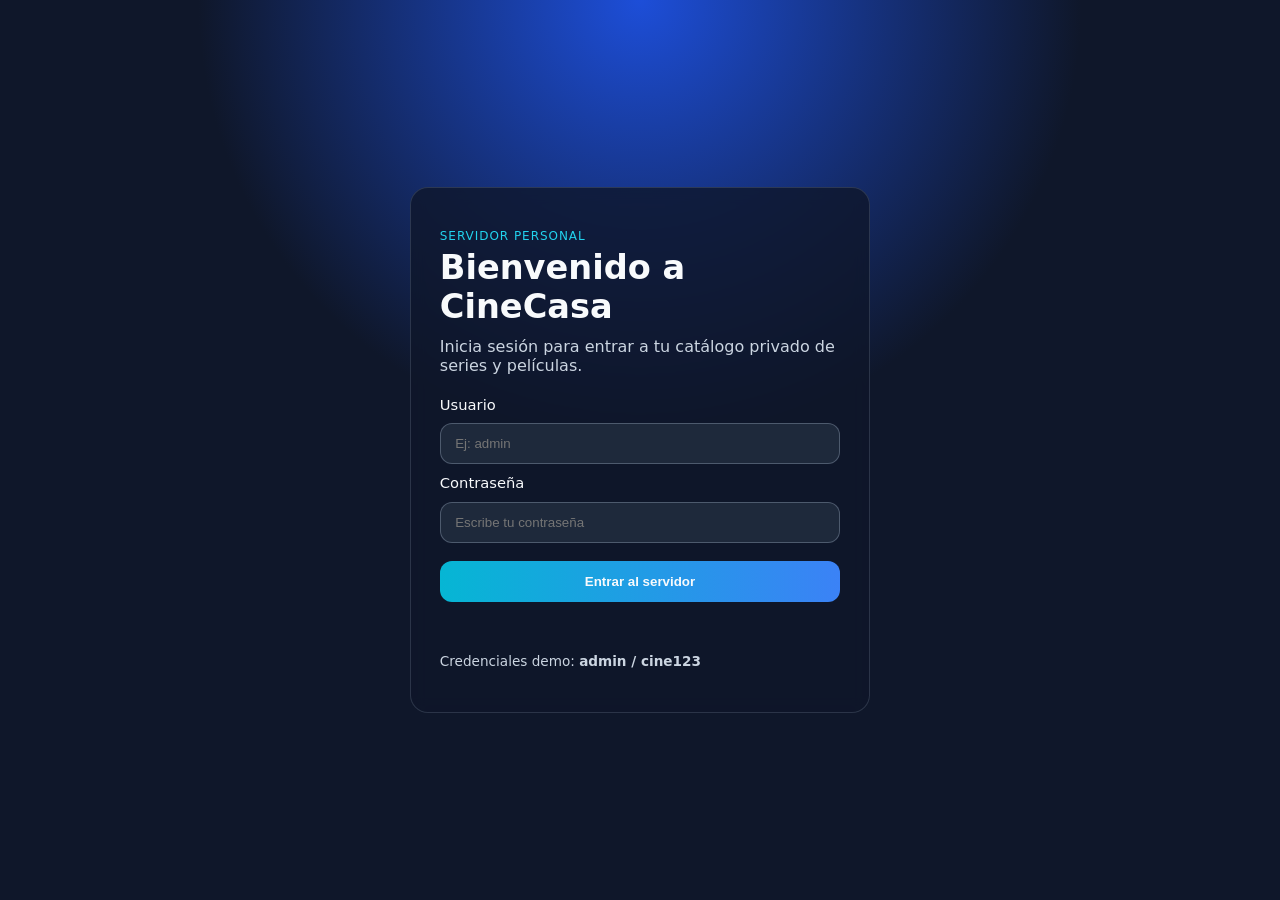
<file: index.html>
<!doctype html>
<html lang="es">
  <head>
    <meta charset="UTF-8" />
    <meta name="viewport" content="width=device-width, initial-scale=1.0" />
    <title>Acceso | CineCasa</title>
    <link rel="stylesheet" href="styles.css" />
  </head>
  <body>
    <main class="page page--login">
      <section class="card">
        <p class="eyebrow">Servidor personal</p>
        <h1>Bienvenido a CineCasa</h1>
        <p class="subtitle">
          Inicia sesión para entrar a tu catálogo privado de series y películas.
        </p>

        <form id="loginForm" class="form" autocomplete="off">
          <label for="username">Usuario</label>
          <input id="username" name="username" type="text" placeholder="Ej: admin" required />

          <label for="password">Contraseña</label>
          <input
            id="password"
            name="password"
            type="password"
            placeholder="Escribe tu contraseña"
            required
          />

          <button type="submit">Entrar al servidor</button>
          <p id="feedback" class="feedback" aria-live="polite"></p>
        </form>

        <p class="hint">Credenciales demo: <strong>admin / cine123</strong></p>
      </section>
    </main>

    <script src="app.js"></script>
  </body>
</html>
</file>
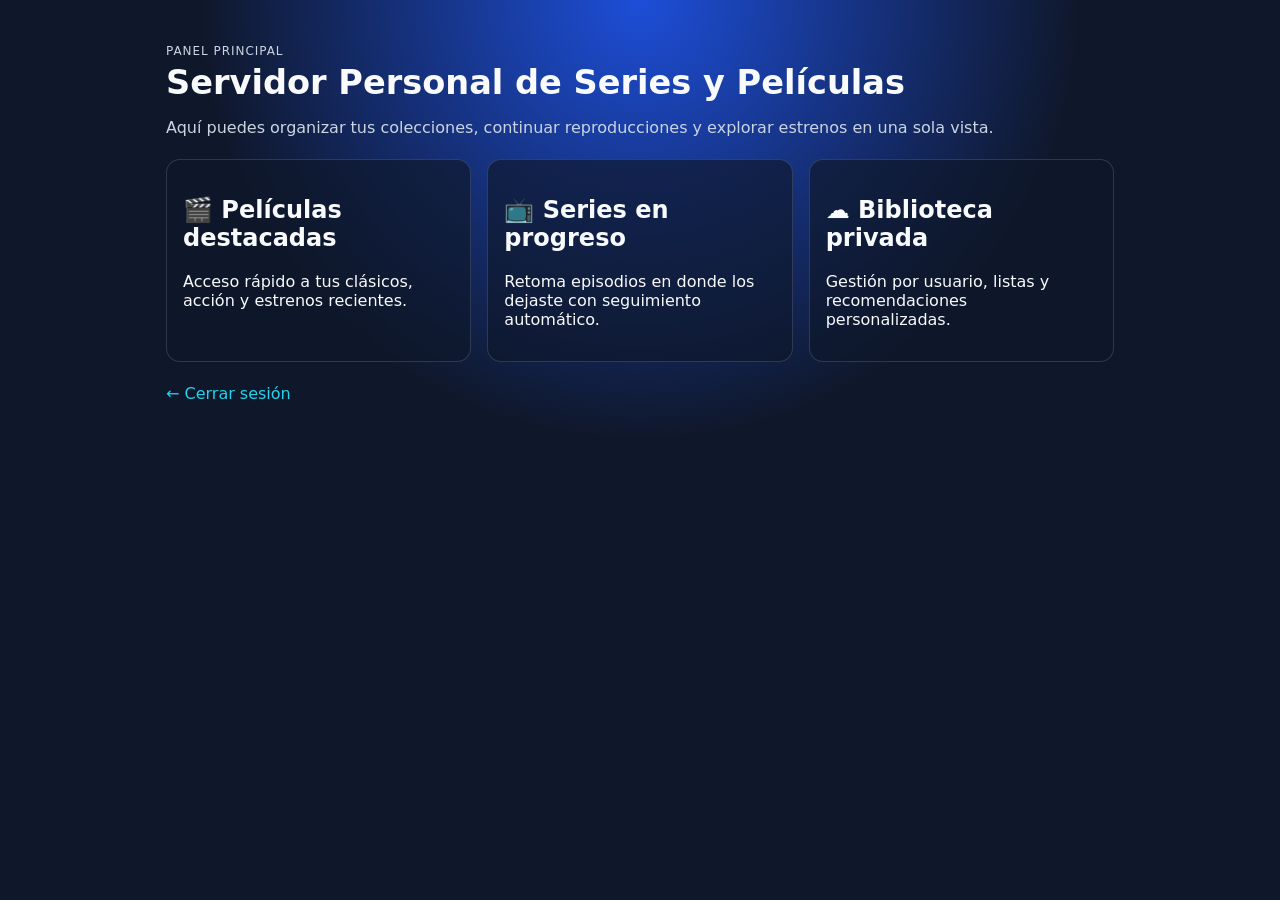
<file: landing-servidor.html>
<!doctype html>
<html lang="es">
  <head>
    <meta charset="UTF-8" />
    <meta name="viewport" content="width=device-width, initial-scale=1.0" />
    <title>Servidor | CineCasa</title>
    <link rel="stylesheet" href="styles.css" />
  </head>
  <body>
    <main class="page page--catalog">
      <header class="hero">
        <p class="eyebrow">Panel principal</p>
        <h1>Servidor Personal de Series y Películas</h1>
        <p>
          Aquí puedes organizar tus colecciones, continuar reproducciones y explorar estrenos en una sola vista.
        </p>
      </header>

      <section class="grid">
        <article class="tile">
          <h2>🎬 Películas destacadas</h2>
          <p>Acceso rápido a tus clásicos, acción y estrenos recientes.</p>
        </article>
        <article class="tile">
          <h2>📺 Series en progreso</h2>
          <p>Retoma episodios en donde los dejaste con seguimiento automático.</p>
        </article>
        <article class="tile">
          <h2>☁️ Biblioteca privada</h2>
          <p>Gestión por usuario, listas y recomendaciones personalizadas.</p>
        </article>
      </section>

      <a class="back-link" href="index.html">← Cerrar sesión</a>
    </main>
  </body>
</html>
</file>
<file: styles.css>
:root {
  --bg: #0f172a;
  --bg-soft: #1e293b;
  --text: #f8fafc;
  --muted: #cbd5e1;
  --primary: #22d3ee;
  --danger: #fb7185;
}

* {
  box-sizing: border-box;
}

body {
  margin: 0;
  font-family: "Inter", system-ui, -apple-system, sans-serif;
  color: var(--text);
  background: radial-gradient(circle at top, #1d4ed8 0%, var(--bg) 40%);
  min-height: 100vh;
}

.page {
  max-width: 980px;
  margin: 0 auto;
  padding: 2rem 1rem;
}

.page--login {
  display: grid;
  place-items: center;
  min-height: 100vh;
}

.card {
  width: min(460px, 100%);
  background: rgb(15 23 42 / 78%);
  border: 1px solid rgb(148 163 184 / 22%);
  border-radius: 18px;
  padding: 1.8rem;
  backdrop-filter: blur(8px);
}

.eyebrow {
  color: var(--primary);
  letter-spacing: 0.08em;
  text-transform: uppercase;
  font-size: 0.75rem;
  margin-bottom: 0.3rem;
}

h1 {
  margin: 0;
  font-size: clamp(1.6rem, 3vw, 2.1rem);
}

.subtitle {
  color: var(--muted);
  margin: 0.7rem 0 1.3rem;
}

.form {
  display: grid;
  gap: 0.65rem;
}

label {
  font-size: 0.92rem;
}

input {
  border-radius: 12px;
  border: 1px solid rgb(148 163 184 / 40%);
  background: var(--bg-soft);
  color: var(--text);
  padding: 0.75rem 0.9rem;
}

button {
  margin-top: 0.5rem;
  border: none;
  border-radius: 12px;
  background: linear-gradient(90deg, #06b6d4, #3b82f6);
  color: var(--text);
  font-weight: 600;
  padding: 0.8rem;
  cursor: pointer;
}

.feedback {
  min-height: 1.2em;
  font-size: 0.9rem;
  margin: 0.4rem 0 0;
}

.feedback.error {
  color: var(--danger);
}

.feedback.success {
  color: #4ade80;
}

.hint {
  color: var(--muted);
  font-size: 0.85rem;
  margin-top: 1.1rem;
}

.hero p {
  color: var(--muted);
}

.grid {
  margin-top: 1.4rem;
  display: grid;
  gap: 1rem;
  grid-template-columns: repeat(auto-fit, minmax(220px, 1fr));
}

.tile {
  background: rgb(15 23 42 / 65%);
  border: 1px solid rgb(148 163 184 / 24%);
  border-radius: 14px;
  padding: 1rem;
}

.back-link {
  display: inline-block;
  margin-top: 1.4rem;
  color: var(--primary);
  text-decoration: none;
}
</file>
